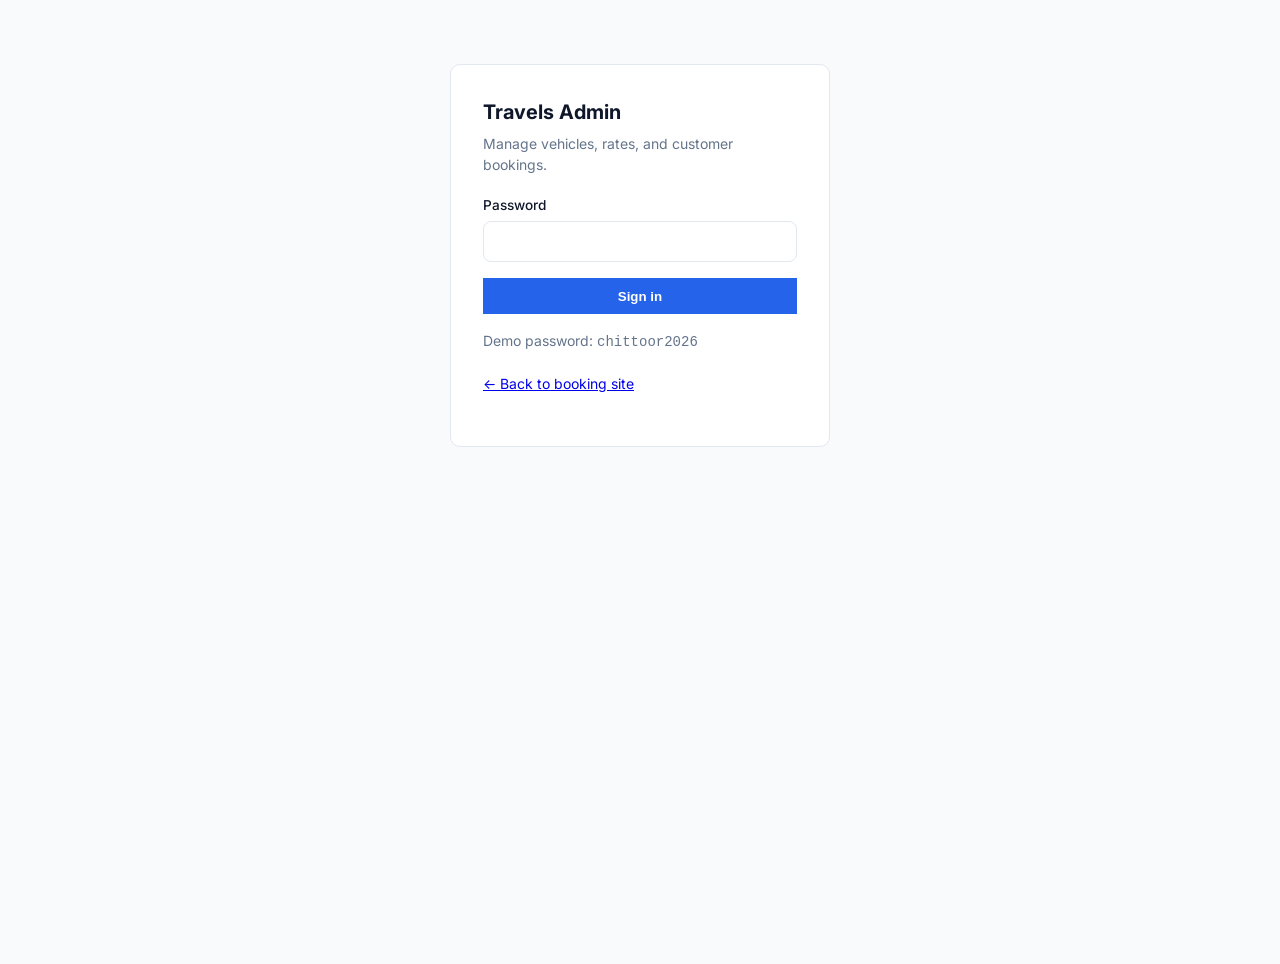
<file: admin.html>
<!DOCTYPE html>
<html lang="en">
<head>
  <meta charset="UTF-8">
  <meta name="viewport" content="width=device-width, initial-scale=1.0">
  <title>Fleet Admin — Chittoor Travels</title>
  <link href="https://fonts.googleapis.com/css2?family=Inter:wght@400;500;600;700&display=swap" rel="stylesheet">
  <link rel="stylesheet" href="css/admin.css">
</head>
<body>
  <div id="login-view">
    <div class="login-box">
      <h1>Travels Admin</h1>
      <p>Manage vehicles, rates, and customer bookings.</p>
      <form id="login-form">
        <label>Password<input type="password" id="admin-password" required></label>
        <button type="submit" class="btn-primary" style="width:100%;padding:.65rem">Sign in</button>
      </form>
      <p class="login-hint">Demo password: <code>chittoor2026</code></p>
      <p class="login-hint" style="margin-top:.5rem"><a href="index.html">← Back to booking site</a></p>
    </div>
  </div>

  <div id="admin-view" class="hidden">
    <header class="admin-header">
      <div><h1>Chittoor Travels — Admin</h1><p>Fleet & booking management</p></div>
      <div class="admin-nav">
        <a href="index.html" class="btn-outline">View site</a>
        <button type="button" class="btn-outline" id="logout-btn">Log out</button>
      </div>
    </header>

    <main class="admin-wrap">
      <div class="stats">
        <div class="stat"><span class="stat-val" id="stat-vehicles">0</span><span class="stat-lbl">Vehicles</span></div>
        <div class="stat"><span class="stat-val" id="stat-bookings">0</span><span class="stat-lbl">Bookings</span></div>
        <div class="stat"><span class="stat-val" id="stat-pending">0</span><span class="stat-lbl">Pending</span></div>
      </div>

      <section class="admin-card">
        <h2 id="form-title">Add vehicle</h2>
        <form id="vehicle-form" novalidate>
          <input type="hidden" id="v-id-hidden">
          <div class="form-grid">
            <label>ID (slug)<input id="v-id" pattern="[a-z0-9-]+" placeholder="sedan" required></label>
            <label>Name<input id="v-name" required></label>
            <label>Emoji<input id="v-emoji" maxlength="4"></label>
            <label>Capacity<input type="number" id="v-capacity" min="1" required></label>
            <label>Rate (₹/km)<input type="number" id="v-rate" min="1" required></label>
            <label>Available<select id="v-available"><option value="true">Yes</option><option value="false">Unavailable</option></select></label>
          </div>
          <label style="display:block;font-size:.82rem;font-weight:500;margin-bottom:.75rem">
            Vehicle image URL
            <input id="v-image-url" placeholder="https://… or upload below" style="width:100%;margin-top:.35rem;padding:.55rem;border:1px solid #e2e8f0;border-radius:8px;font:inherit">
          </label>
          <label style="display:block;font-size:.82rem;font-weight:500;margin-bottom:.75rem">
            Or upload image
            <input type="file" id="v-image-file" accept="image/*" style="margin-top:.35rem;font:inherit">
            <small style="color:#64748b;display:block;margin-top:.25rem">Shows emoji if no image or if image fails to load.</small>
          </label>
          <div id="image-preview-wrap" class="hidden" style="margin-bottom:1rem">
            <img id="image-preview" alt="Preview" style="max-width:160px;max-height:100px;border-radius:8px;border:1px solid #e2e8f0;object-fit:cover">
          </div>
          <label style="display:block;font-size:.82rem;font-weight:500;margin-bottom:1rem">Description<textarea id="v-desc" rows="2" style="width:100%;margin-top:.35rem;padding:.55rem;border:1px solid #e2e8f0;border-radius:8px;font:inherit"></textarea></label>
          <div class="form-actions">
            <button type="submit" class="btn-primary" id="save-vehicle-btn">Save vehicle</button>
            <button type="button" class="btn-outline hidden" id="cancel-edit">Cancel</button>
          </div>
          <p id="form-status" class="form-status hidden"></p>
        </form>
      </section>

      <section class="admin-card">
        <h2>Fleet</h2>
        <div class="table-wrap"><table><thead><tr><th>Vehicle</th><th>Capacity</th><th>Rate</th><th>Status</th><th></th></tr></thead><tbody id="fleet-table"></tbody></table></div>
      </section>

      <section class="admin-card">
        <h2>Customer bookings</h2>
        <p style="font-size:.82rem;color:#64748b;margin-bottom:.75rem">Confirm only when the vehicle is free on the trip date. Customer can print the bill after confirmation.</p>
        <div class="table-wrap"><table><thead><tr><th>Date</th><th>Passenger</th><th>Trip</th><th>Vehicle</th><th>Status</th><th>Actions</th></tr></thead><tbody id="bookings-table"></tbody></table></div>
      </section>
    </main>
  </div>
  <script src="js/store.js"></script>
  <script src="js/admin.js"></script>
</body>
</html>
</file>
<file: css/admin.css>
*, *::before, *::after { box-sizing: border-box; margin: 0; padding: 0; }
:root {
  --bg: #f8fafc; --surface: #fff; --border: #e2e8f0; --text: #0f172a;
  --muted: #64748b; --accent: #2563eb; --accent-dark: #1d4ed8;
  --green: #16a34a; --red: #dc2626; --radius: 10px;
}
body { font-family: 'Inter', system-ui, sans-serif; background: var(--bg); color: var(--text); line-height: 1.5; min-height: 100vh; }

.admin-header {
  background: var(--surface); border-bottom: 1px solid var(--border);
  padding: 1rem 1.5rem; display: flex; align-items: center; justify-content: space-between; flex-wrap: wrap; gap: .75rem;
}
.admin-header h1 { font-size: 1.15rem; }
.admin-header p { font-size: .8rem; color: var(--muted); }
.admin-nav { display: flex; gap: .5rem; flex-wrap: wrap; }
.admin-nav a, .admin-nav button {
  padding: .45rem .85rem; border-radius: 8px; font: inherit; font-size: .85rem; text-decoration: none; cursor: pointer;
}
.btn-outline { background: var(--surface); border: 1px solid var(--border); color: var(--text); }
.btn-primary { background: var(--accent); border: none; color: #fff; font-weight: 600; }
.btn-primary:hover { background: var(--accent-dark); }
#save-vehicle-btn {
  padding: .72rem 1.35rem;
  font-size: .92rem;
  border-radius: 12px;
}
.btn-danger { background: #fef2f2; border: 1px solid #fecaca; color: var(--red); }
.btn-sm { padding: .3rem .6rem; font-size: .78rem; }

.admin-wrap { max-width: 1100px; margin: 0 auto; padding: 1.5rem; }
.admin-card {
  background: var(--surface); border: 1px solid var(--border); border-radius: var(--radius);
  padding: 1.25rem; margin-bottom: 1.25rem;
}
.admin-card h2 { font-size: 1rem; margin-bottom: 1rem; }
.admin-note { font-size: .82rem; color: var(--muted); background: #eff6ff; border: 1px solid #bfdbfe; border-radius: 8px; padding: .75rem 1rem; margin-bottom: 1.25rem; }

.login-box { max-width: 380px; margin: 4rem auto; padding: 2rem; background: var(--surface); border: 1px solid var(--border); border-radius: var(--radius); }
.login-box h1 { font-size: 1.25rem; margin-bottom: .35rem; }
.login-box p { color: var(--muted); font-size: .875rem; margin-bottom: 1.25rem; }
.login-box label { display: block; font-size: .85rem; font-weight: 500; margin-bottom: 1rem; }
.login-box input { width: 100%; padding: .6rem .75rem; border: 1px solid var(--border); border-radius: 8px; font: inherit; margin-top: .35rem; }
.login-hint { font-size: .75rem; color: var(--muted); margin-top: 1rem; }

.stats { display: grid; grid-template-columns: repeat(auto-fit, minmax(140px, 1fr)); gap: 1rem; margin-bottom: 1.25rem; }
.stat { background: var(--surface); border: 1px solid var(--border); border-radius: var(--radius); padding: 1rem; text-align: center; }
.stat-val { font-size: 1.5rem; font-weight: 700; color: var(--accent); }
.stat-lbl { font-size: .75rem; color: var(--muted); text-transform: uppercase; letter-spacing: .04em; }

table { width: 100%; border-collapse: collapse; font-size: .85rem; }
th, td { padding: .65rem .5rem; text-align: left; border-bottom: 1px solid var(--border); vertical-align: middle; }
th { color: var(--muted); font-size: .72rem; text-transform: uppercase; font-weight: 600; }
.table-wrap { overflow-x: auto; }

.form-grid { display: grid; grid-template-columns: repeat(auto-fit, minmax(180px, 1fr)); gap: .75rem; margin-bottom: 1rem; }
.form-grid label { display: flex; flex-direction: column; gap: .25rem; font-size: .82rem; font-weight: 500; }
.form-grid input, .form-grid select, .form-grid textarea {
  padding: .55rem .65rem; border: 1px solid var(--border); border-radius: 8px; font: inherit; font-weight: 400;
}
.form-actions { display: flex; gap: .5rem; flex-wrap: wrap; }

.badge { font-size: .7rem; font-weight: 600; padding: .15rem .45rem; border-radius: 999px; }
.badge-new { background: #dbeafe; color: #1d4ed8; }
.badge-done { background: #dcfce7; color: #166534; }
.badge-low { background: #fef3c7; color: #92400e; }
.badge-off { background: #f1f5f9; color: #64748b; }

.hidden { display: none !important; }

.form-status { font-size: .85rem; margin-top: .75rem; padding: .6rem .75rem; border-radius: 8px; }
.form-status.ok { background: #dcfce7; color: #166534; }
.form-status.err { background: #fef2f2; color: #dc2626; }

@media (max-width: 640px) { .admin-wrap { padding: 1rem; } th, td { font-size: .78rem; } }
</file>
